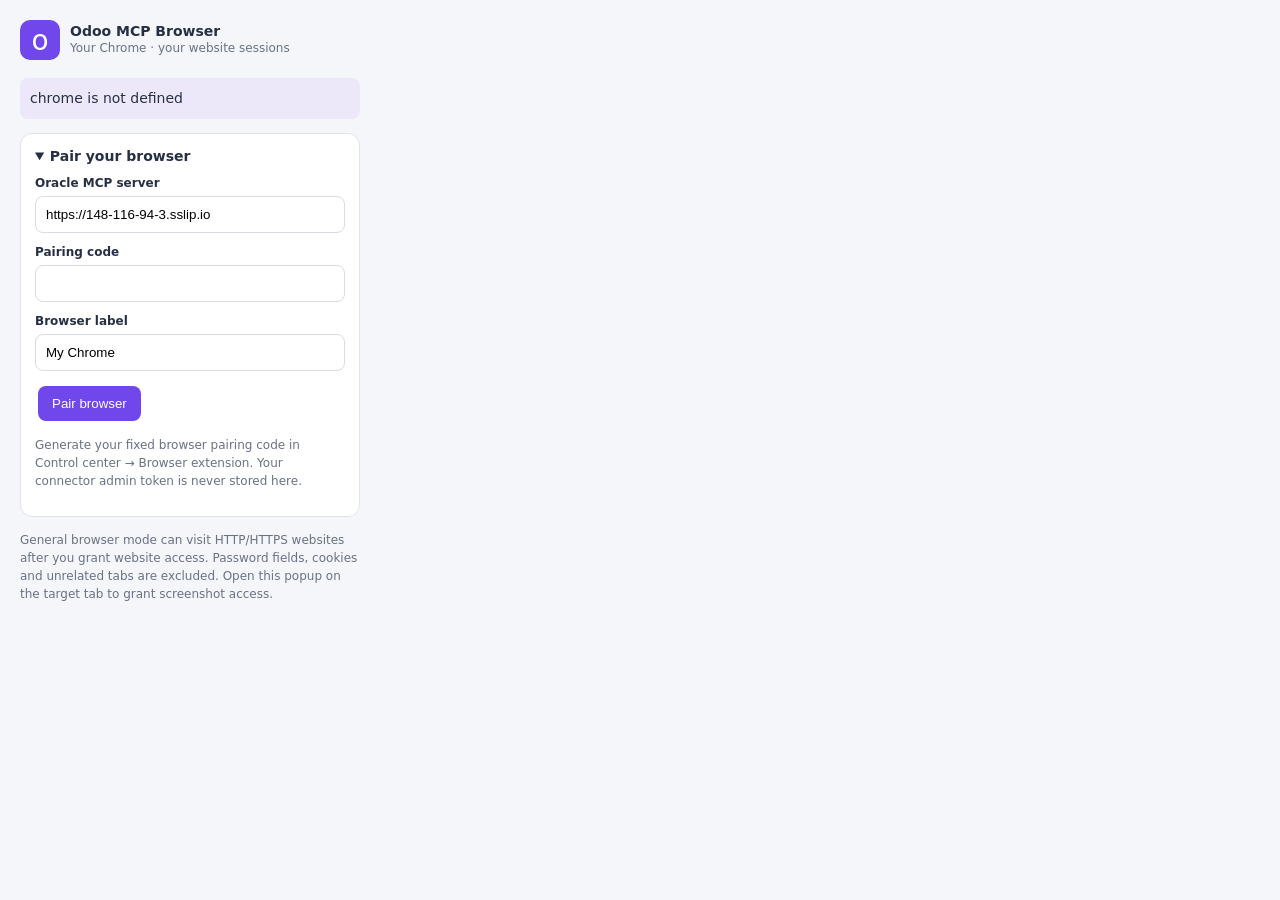
<file: extensions/chrome/popup.html>
<!doctype html><html lang="en"><head><meta charset="utf-8"><meta name="viewport" content="width=device-width,initial-scale=1"><title>Odoo MCP Browser</title><link rel="stylesheet" href="popup.css"><script src="popup.js" defer></script></head><body>
<header><span class="mark">o</span><div><strong>Odoo MCP Browser</strong><small>Your Chrome · your website sessions</small></div></header>
<p id="message" role="status">Connect your browser to begin.</p><section id="profiles"></section>
<details open><summary>Pair your browser</summary><form id="pair"><label>Oracle MCP server<input id="server" type="url" value="https://148-116-94-3.sslip.io" required></label><label>Pairing code<input id="code" autocomplete="off" required></label><label>Browser label<input id="label" value="My Chrome" maxlength="80" required></label><button type="submit">Pair browser</button></form><p class="hint">Generate your fixed browser pairing code in Control center → Browser extension. Your connector admin token is never stored here.</p></details>
<p class="hint">General browser mode can visit HTTP/HTTPS websites after you grant website access. Password fields, cookies and unrelated tabs are excluded. Open this popup on the target tab to grant screenshot access.</p>
</body></html>
</file>
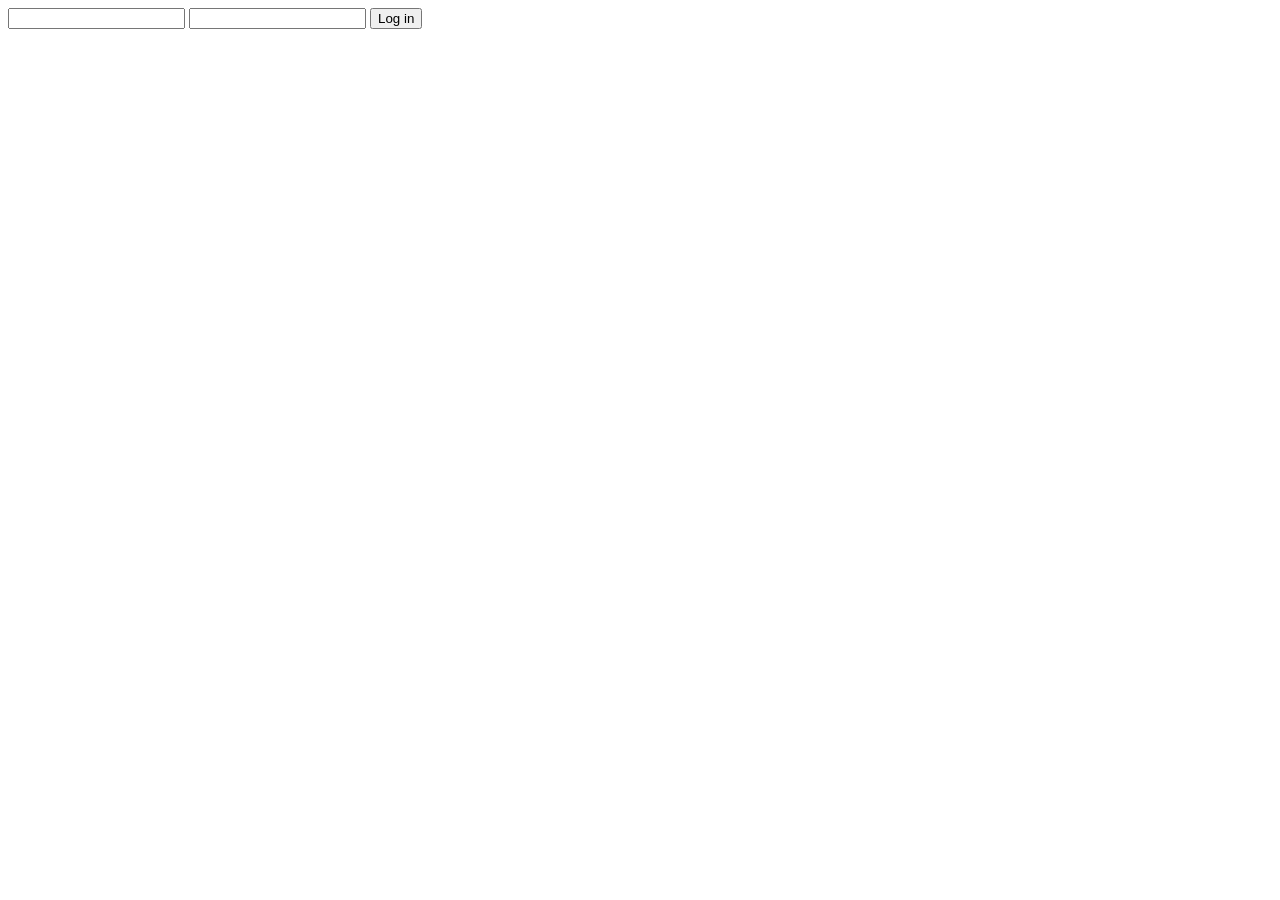
<file: tests/fixtures/fake_pos_site/login.html>
<!DOCTYPE html>
<html>
<head><title>Login</title></head>
<body>
  <form onsubmit="window.location.href='pos_backend.html'; return false;">
    <input name="login" type="text" />
    <input name="password" type="password" />
    <button type="submit">Log in</button>
  </form>
</body>
</html>
</file>
<file: extensions/chrome/popup.css>
:root{font:14px system-ui;color:#263044;background:#f5f6fa}*{box-sizing:border-box}body{width:380px;margin:0;padding:20px}header{display:flex;gap:10px;align-items:center;margin-bottom:18px}.mark{display:grid;place-items:center;background:#7047eb;color:white;border-radius:10px;font-size:28px;width:40px;height:40px}strong,small{display:block}small,.hint{color:#697185;font-size:12px;line-height:1.5}label{display:block;margin:12px 0;font-size:12px;font-weight:600}input:not([type=checkbox]){display:block;width:100%;margin-top:6px;padding:10px;border:1px solid #d7dce6;border-radius:8px}button{border:0;border-radius:8px;background:#7047eb;color:white;padding:10px 14px;cursor:pointer;margin:3px}button.secondary{background:#e7e9f1;color:#263044}button:disabled{opacity:.5;cursor:wait}section article,details{background:white;border:1px solid #e0e3ec;border-radius:12px;padding:14px;margin:14px 0}summary{cursor:pointer;font-weight:650}#message{padding:10px;background:#ece8fa;border-radius:8px;line-height:1.5}.origin{font-size:11px;word-break:break-all;color:#697185}article label{display:flex;gap:7px;align-items:center}
</file>
